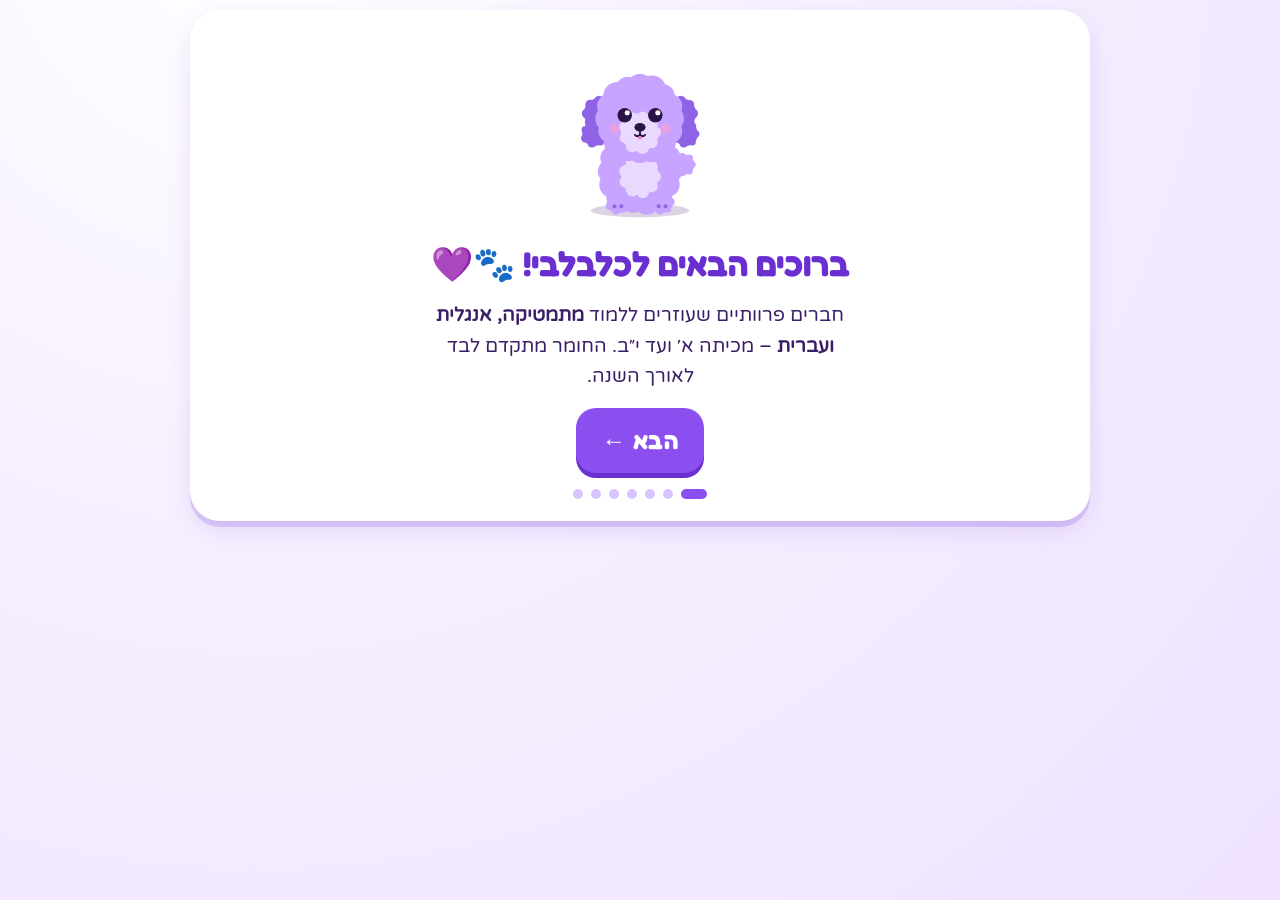
<file: index.html>
<!doctype html>
<html lang="he" dir="rtl">
<head>
  <meta charset="utf-8">
  <meta name="viewport" content="width=device-width, initial-scale=1, viewport-fit=cover">
  <title>כלבלבי</title>
  <meta name="robots" content="noindex, nofollow">
  <meta name="description" content="כלבלבי – לומדים חשבון, אנגלית ועברית עם גורים פרוותיים">
  <meta name="theme-color" content="#8b4ff0">
  <link rel="manifest" href="manifest.webmanifest">
  <link rel="icon" href="icons/icon.svg" type="image/svg+xml">
  <link rel="apple-touch-icon" href="icons/icon-192.png">
  <meta name="apple-mobile-web-app-capable" content="yes">
  <meta name="mobile-web-app-capable" content="yes">
  <meta name="apple-mobile-web-app-title" content="כלבלבי">
  <link rel="preconnect" href="https://fonts.googleapis.com">
  <link rel="preconnect" href="https://fonts.gstatic.com" crossorigin>
  <link rel="stylesheet" href="https://fonts.googleapis.com/css2?family=Fredoka:wght@600;700&family=Varela+Round&display=swap">
  <link rel="stylesheet" href="css/style.css">
</head>
<body>
  <main id="app" aria-live="polite"></main>
  <noscript>כדי להשתמש בכלבלבי צריך להפעיל JavaScript.</noscript>
  <script src="vendor/qrcode.js"></script>
  <script type="module" src="js/app.js"></script>
</body>
</html>
</file>
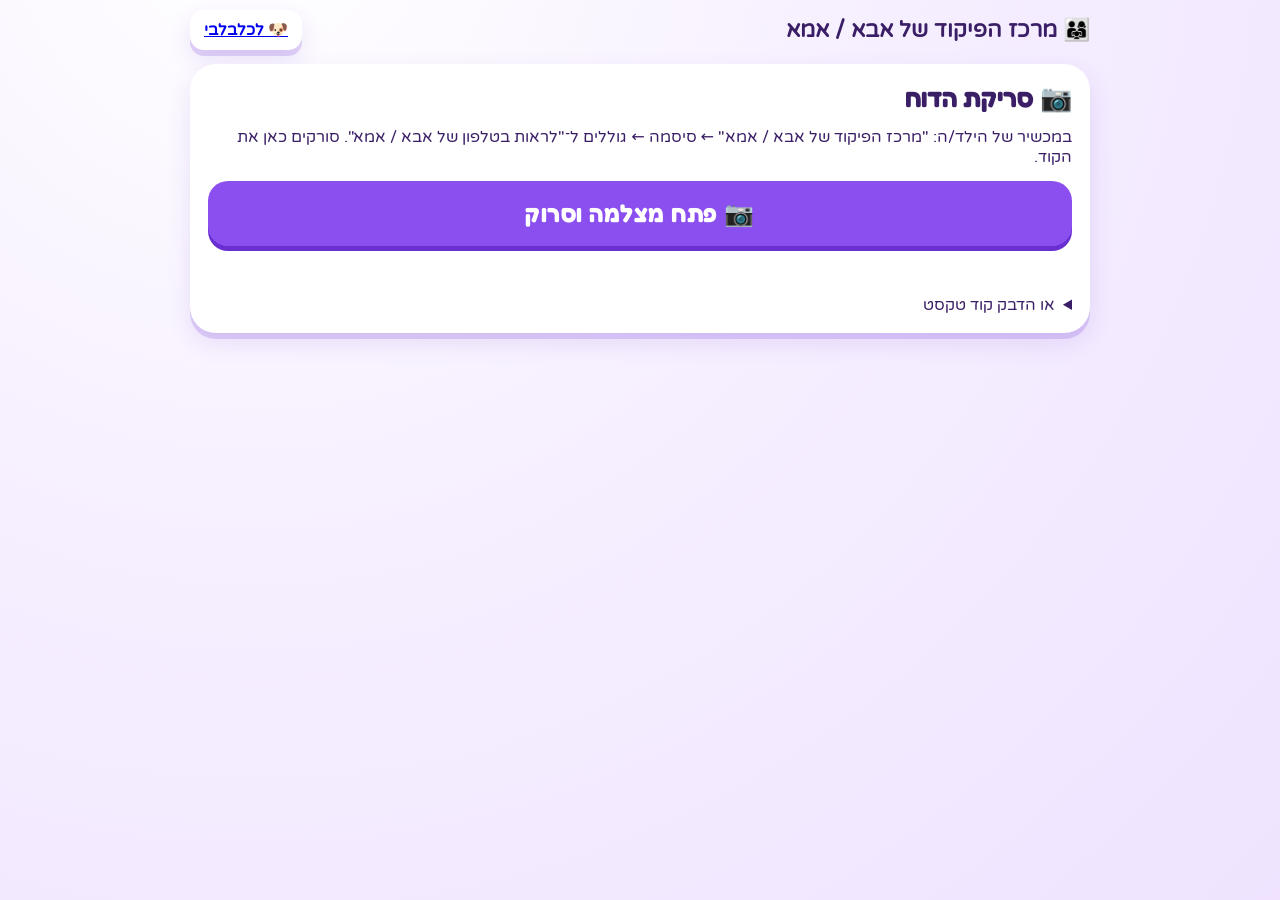
<file: dad.html>
<!doctype html>
<html lang="he" dir="rtl">
<head>
  <meta charset="utf-8">
  <meta name="viewport" content="width=device-width, initial-scale=1, viewport-fit=cover">
  <title>כלבלבי – פיקוד</title>
  <meta name="robots" content="noindex, nofollow">
  <meta name="theme-color" content="#8b4ff0">
  <link rel="icon" href="icons/icon.svg" type="image/svg+xml">
  <link rel="stylesheet" href="https://fonts.googleapis.com/css2?family=Fredoka:wght@600;700&family=Varela+Round&display=swap">
  <link rel="stylesheet" href="css/style.css">
  <style>video{width:100%;max-width:420px;border-radius:20px;background:#000;align-self:center}</style>
</head>
<body>
  <main class="wrap cc">
    <div class="bar"><b style="font-size:22px">👨‍👩‍👧 מרכז הפיקוד של אבא / אמא</b><span class="sp"></span><a class="back" href="./">🐶 לכלבלבי</a></div>
    <section class="panel" id="scan">
      <h2>📷 סריקת הדוח</h2>
      <p style="margin:0">במכשיר של הילד/ה: "מרכז הפיקוד של אבא / אמא" ← סיסמה ← גוללים ל־"לראות בטלפון של אבא / אמא". סורקים כאן את הקוד.</p>
      <button class="btn big" type="button" id="cam">📷 פתח מצלמה וסרוק</button>
      <video id="v" playsinline muted hidden></video>
      <p class="err" id="err"></p>
      <details><summary>או הדבק קוד טקסט</summary><textarea id="paste" style="width:100%;height:90px;direction:ltr"></textarea><button class="btn soft" type="button" id="load">הצג דוח</button></details>
    </section>
    <section class="panel" id="rep" hidden>
      <h2>📊 הדוח</h2><p style="margin:0" id="when"></p>
      <canvas class="chart" aria-label="גרף הצלחה לפי מקצוע"></canvas>
      <div class="legend"><span><i style="background:var(--he)"></i>עברית</span><span><i style="background:var(--math)"></i>מתמטיקה</span><span><i style="background:var(--en)"></i>אנגלית</span></div>
      <div class="subjs" style="display:flex;flex-direction:column;gap:10px"></div>
      <p style="margin:0" id="sum"></p>
      <p style="margin:0;color:var(--muted)">כדי להוריד כוכבים או לבחור משימה לשבוע – עושים את זה במכשיר של הילד/ה (שם נשמרים הנתונים).</p>
    </section>
  </main>
  <script type="module">
    import { importCode, report } from './js/store.js';
    import { drawChart } from './js/report.js';
    import { SUBJECTS } from './js/data.js';
    const $ = (s) => document.querySelector(s);
    try { const saved = localStorage.getItem('klv.dad'); if (saved) show(saved, true); } catch {}
    function show(code, quiet) {
      const st = importCode(code); if (!st) { if (!quiet) $('#err').textContent = 'הקוד לא תקין – נסה שוב.'; return; }
      try { localStorage.setItem('klv.dad', code); } catch {}
      $('#rep').hidden = false; const R = report(st);
      $('#when').textContent = (st.profile?.grade ? 'כיתה ' + ['א׳','ב׳','ג׳','ד׳','ה׳','ו׳','ז׳','ח׳','ט׳','י׳','י״א','י״ב'][st.profile.grade - 1] + ' · ' : '') + 'עודכן: ' + new Date(st.t).toLocaleString('he-IL', { dateStyle: 'short', timeStyle: 'short' });
      drawChart($('#rep canvas'), R);
      const box = $('#rep .subjs'); box.replaceChildren();
      for (const [k, s] of Object.entries(SUBJECTS)) { const r = R[k]; const d = document.createElement('div'); d.className = 'subj'; d.style.setProperty('--c', `var(--${k})`);
        d.innerHTML = `<b>${s.short}</b> · רמה ${r.lvl} · שלב ${r.stage}${r.acc != null ? ` · ${Math.round(r.acc * 100)}% הצלחה` : ''}<p>💪 הכי טובה ב: ${r.best.map((x) => x.name).join(', ') || '—'}</p><p>🎯 דרוש תרגול: ${r.need.map((x) => `${x.name} (${Math.round(x.a * 100)}%)`).join(', ') || (r.answered ? 'הכול נראה טוב! 👏' : '—')}</p>`; box.append(d); }
      $('#sum').innerHTML = `⭐ כוכבים עכשיו: <b>${st.stars}</b> · נאספו בסה״כ: <b>${st.starsEver}</b> · 🦴 ${st.bones} · ימי לימוד השבוע: <b>${st.week ?? '—'}</b>`;
      $('#rep').scrollIntoView({ behavior: 'smooth' });
    }
    $('#load').onclick = () => show($('#paste').value.trim());
    $('#cam').onclick = async () => {
      $('#err').textContent = '';
      if (!('BarcodeDetector' in window)) { $('#err').textContent = 'הדפדפן הזה לא יודע לסרוק. השתמש ב"הדבק קוד טקסט" (Chrome באנדרואיד יודע לסרוק).'; return; }
      let stream; try { stream = await navigator.mediaDevices.getUserMedia({ video: { facingMode: 'environment' } }); } catch { $('#err').textContent = 'אין גישה למצלמה – צריך לאשר בהגדרות הדפדפן.'; return; }
      const v = $('#v'); v.srcObject = stream; v.hidden = false; await v.play();
      const det = new BarcodeDetector({ formats: ['qr_code'] }), t0 = Date.now();
      const loop = async () => { try { const r = await det.detect(v); const c = r.find((x) => x.rawValue.startsWith('KLV1:')); if (c) { stream.getTracks().forEach((t) => t.stop()); v.hidden = true; show(c.rawValue); return; } } catch {}
        if (Date.now() - t0 > 60000) { stream.getTracks().forEach((t) => t.stop()); v.hidden = true; $('#err').textContent = 'לא מצאתי קוד. נסה שוב.'; return; } requestAnimationFrame(loop); };
      loop();
    };
  </script>
</body>
</html>
</file>
<file: css/style.css>
/* כלבלבי – soft purple, plush-toy look. Big touch targets for a 7-year-old. */
:root {
  --bg: #f6efff; --bg2: #efe3ff; --card: #ffffff; --ink: #3b1f66; --muted: #7d68a3;
  --purple: #8b4ff0; --purple-d: #6a2fd1; --lilac: #d9c2ff; --pink: #ff6fae; --gold: #ffc531; --ok: #2fbf71; --bad: #ff5a6e;
  --he: #2fbf71; --math: #3d8bff; --en: #9b5cff;
  --round: "Varela Round", "Rubik", "Heebo", system-ui, sans-serif; --title: "Fredoka", "Varela Round", "Rubik", sans-serif;
  --shadow: 0 6px 0 rgba(106,47,209,.18), 0 10px 24px rgba(106,47,209,.12);
  color-scheme: light;
}
* { box-sizing: border-box; -webkit-tap-highlight-color: transparent; }
html, body { margin: 0; min-height: 100%; background: radial-gradient(circle at 20% -10%, #fff 0, var(--bg) 45%, var(--bg2) 100%) fixed; color: var(--ink); font-family: var(--round); }
body { padding-left: max(14px, env(safe-area-inset-left)); padding-right: max(14px, env(safe-area-inset-right)); padding-block: max(10px, env(safe-area-inset-top)) max(16px, env(safe-area-inset-bottom)); }
[hidden] { display: none !important; }
button { font: inherit; color: inherit; cursor: pointer; }
:focus-visible { outline: 4px solid var(--gold); outline-offset: 3px; }
.wrap { max-width: 900px; margin: 0 auto; display: flex; flex-direction: column; gap: 14px; }

/* top bar */
.bar { display: flex; align-items: center; gap: 8px; flex-wrap: wrap; }
.chip { display: inline-flex; align-items: center; gap: 6px; background: var(--card); border-radius: 999px; padding: 8px 14px; font-weight: 800; font-size: 18px; box-shadow: var(--shadow); border: 0; }
.chip .n { font-variant-numeric: tabular-nums; min-width: 1.2em; text-align: center; }
.bar .sp { flex: 1; }
.iconbtn { width: 48px; height: 48px; border-radius: 50%; border: 0; background: var(--card); box-shadow: var(--shadow); font-size: 22px; display: grid; place-items: center; }

/* home */
h1.hello { margin: 4px 0 0; text-align: center; font: 800 clamp(26px, 6.5vw, 40px) var(--title); color: var(--purple-d); text-wrap: balance; }
.sub { text-align: center; color: var(--muted); margin: 0; font-size: 18px; }
.pups { display: grid; grid-template-columns: repeat(3, minmax(0, 1fr)); gap: 12px; }
.pup { background: var(--card); border: 0; border-radius: 28px; padding: 10px 8px 14px; box-shadow: var(--shadow); display: flex; flex-direction: column; align-items: center; gap: 4px; transition: transform .15s; }
.pup:active { transform: scale(.96); }
.pup svg { width: 100%; max-width: 190px; height: auto; }
.pup b { font-size: clamp(15px, 4vw, 21px); }
.pup small { color: var(--muted); font-size: 14px; }
.pup .t { display: flex; flex-direction: column; align-items: center; gap: 2px; }
.story-card { display: flex; align-items: center; gap: 12px; background: linear-gradient(135deg, #fff, #f3e9ff); border: 0; border-radius: 24px; padding: 14px 18px; box-shadow: var(--shadow); text-align: right; }
.story-card > span:first-child { font-size: 36px; } .story-card > span:last-child { font-size: 16px; } .story-card b { display: block; font-size: 20px; } .story-card small { color: var(--muted); font-size: 15px; }
@media (max-width: 560px) { .pups { grid-template-columns: 1fr; } .pup { flex-direction: row; justify-content: flex-start; gap: 12px; padding: 8px 16px; } .pup svg { width: 96px; } .pup .t { display: flex; flex-direction: column; text-align: right; } }

/* map of bones */
.maphead { display: flex; align-items: center; gap: 10px; }
.maphead h2 { margin: 0; font: 800 24px var(--title); flex: 1; }
.back { border: 0; background: var(--card); border-radius: 14px; padding: 10px 14px; box-shadow: var(--shadow); font-weight: 800; }
.map { position: relative; width: 100%; }
.map svg.path { position: absolute; inset: 0; width: 100%; height: 100%; }
.node { position: absolute; transform: translate(-50%, -50%); border: 0; background: none; padding: 0; width: 118px; height: 64px; }
.node svg { width: 100%; height: 100%; filter: drop-shadow(0 5px 0 rgba(106,47,209,.25)); }
.node span { position: absolute; inset: 0; display: grid; place-items: center; font: 800 22px var(--title); color: #fff; text-shadow: 0 2px 0 rgba(0,0,0,.25); }
.node.locked { opacity: .45; cursor: default; } .node.locked span { color: #fff; }
.node.cur { animation: bob 1.2s ease-in-out infinite; }
.node .pupmini { position: absolute; width: 64px; top: -58px; left: 50%; transform: translateX(-50%); pointer-events: none; }
@keyframes bob { 50% { transform: translate(-50%, -58%) scale(1.06); } }

/* task */
.task { background: var(--card); border-radius: 28px; padding: 18px; box-shadow: var(--shadow); display: flex; flex-direction: column; gap: 14px; min-height: 60vh; }
.prog { height: 14px; background: var(--bg2); border-radius: 999px; overflow: hidden; } .prog i { display: block; height: 100%; background: linear-gradient(90deg, var(--pink), var(--purple)); border-radius: 999px; transition: width .4s; }
.q.ltr { font-size: clamp(36px, 10vw, 54px); }
.q { font: 800 clamp(22px, 5.5vw, 32px) var(--title); text-align: center; text-wrap: balance; margin: 0; }
.big { font: 800 clamp(34px, 10vw, 58px) var(--title); text-align: center; color: var(--purple-d); margin: 0; letter-spacing: .02em; }
.emoji { font-size: clamp(64px, 18vw, 110px); text-align: center; line-height: 1.1; margin: 0; }
.ltr { direction: ltr; unicode-bidi: isolate; }
.opts { display: grid; grid-template-columns: repeat(2, minmax(0, 1fr)); gap: 12px; }
.opt { border: 3px solid var(--lilac); background: #fbf8ff; border-radius: 22px; min-height: 76px; padding: 10px; font: 800 clamp(22px, 6vw, 32px) var(--title); box-shadow: 0 5px 0 var(--lilac); transition: transform .1s; }
.opt:active { transform: translateY(3px); box-shadow: 0 2px 0 var(--lilac); }
.opt.ok { background: #e6fbef; border-color: var(--ok); box-shadow: 0 5px 0 var(--ok); }
.opt.bad { background: #ffecef; border-color: var(--bad); box-shadow: 0 5px 0 var(--bad); animation: shake .35s; }
.opt.emo { font-size: clamp(40px, 12vw, 60px); }
@keyframes shake { 25% { transform: translateX(-6px); } 75% { transform: translateX(6px); } }
.write { display: flex; gap: 10px; } .write input { flex: 1; min-width: 0; height: 64px; border-radius: 20px; border: 3px solid var(--lilac); font: 800 28px var(--title); text-align: center; color: var(--ink); background: #fbf8ff; }
.write input:focus { outline: none; border-color: var(--purple); }
.btn { border: 0; border-radius: 20px; background: var(--purple); color: #fff; font: 800 20px var(--title); padding: 14px 22px; box-shadow: 0 5px 0 var(--purple-d); }
.btn:active { transform: translateY(3px); box-shadow: 0 2px 0 var(--purple-d); }
.btn.soft { background: #fff; color: var(--purple-d); box-shadow: 0 5px 0 var(--lilac); border: 3px solid var(--lilac); }
.btn.pink { background: var(--pink); box-shadow: 0 5px 0 #d2457f; }
.btn.big { font-size: 24px; padding: 18px 26px; }
.row { display: flex; gap: 10px; flex-wrap: wrap; justify-content: center; }
.match { display: grid; grid-template-columns: 1fr 1fr; gap: 12px; } .match .col { display: flex; flex-direction: column; gap: 10px; }
.tile { border: 3px solid var(--lilac); background: #fbf8ff; border-radius: 18px; min-height: 64px; font: 800 24px var(--title); }
.tile.sel { border-color: var(--purple); background: #efe3ff; } .tile.done { border-color: var(--ok); background: #e6fbef; opacity: .7; }
.tile.e { font-size: 38px; }
.slots { display: flex; gap: 8px; justify-content: center; direction: ltr; } .slots span { width: 54px; height: 62px; border-bottom: 4px solid var(--lilac); font: 800 34px var(--title); display: grid; place-items: center; }
.letters { display: flex; gap: 10px; justify-content: center; flex-wrap: wrap; direction: ltr; } .letters button { width: 62px; height: 62px; border-radius: 16px; border: 3px solid var(--lilac); background: #fbf8ff; font: 800 30px var(--title); } .letters button:disabled { opacity: .25; }

/* כלבלבי helper */
.helper { display: flex; gap: 12px; align-items: flex-end; }
.helper .pupmini { width: 92px; flex: none; }
.bubble { position: relative; background: #f3e9ff; border-radius: 22px; padding: 12px 16px; font-size: 19px; line-height: 1.55; flex: 1; }
.bubble ol { margin: 0; padding-inline-start: 20px; } .bubble ol li { margin: 4px 0; }
.helpbtn { align-self: center; border: 0; border-radius: 999px; background: var(--gold); color: #4a2c00; font: 800 22px var(--title); padding: 12px 24px; box-shadow: 0 5px 0 #c98a00; animation: wiggle 1.6s ease-in-out infinite; }
@keyframes wiggle { 0%, 100% { transform: rotate(0); } 10% { transform: rotate(-4deg); } 20% { transform: rotate(4deg); } 30% { transform: rotate(0); } }
.feedback { text-align: center; font: 800 24px var(--title); min-height: 1.4em; margin: 0; }
.feedback.ok { color: var(--ok); } .feedback.bad { color: var(--bad); }

/* shop */
.tabs { display: flex; gap: 8px; } .tabs button { flex: 1; border: 0; border-radius: 18px; padding: 12px; font: 800 18px var(--title); background: #fff; box-shadow: var(--shadow); }
.tabs button[aria-selected=true] { background: var(--purple); color: #fff; }
.panel { background: var(--card); border-radius: 26px; padding: 18px; box-shadow: var(--shadow); display: flex; flex-direction: column; gap: 14px; }
.stars-big { text-align: center; font: 800 64px var(--title); color: #e0a500; margin: 0; } .stars-big small { display: block; font-size: 18px; color: var(--muted); }
.items { display: grid; grid-template-columns: repeat(auto-fill, minmax(118px, 1fr)); gap: 10px; }
.item { border: 3px solid var(--lilac); border-radius: 20px; background: #fbf8ff; padding: 10px; display: flex; flex-direction: column; align-items: center; gap: 4px; font-weight: 800; }
.item .i { font-size: 38px; } .item.own { border-color: var(--ok); } .item.on { background: #e6fbef; } .item small { color: var(--muted); font-weight: 600; }
.pick-pup { display: flex; gap: 8px; justify-content: center; } .pick-pup button { width: 90px; border: 3px solid transparent; border-radius: 20px; background: #fbf8ff; padding: 4px; } .pick-pup button[aria-pressed=true] { border-color: var(--purple); }
.dress { display: flex; justify-content: center; } .dress svg { width: 200px; max-width: 70%; }

/* modal / pin */
.modal { position: fixed; inset: 0; background: rgba(40,15,80,.45); display: grid; place-items: center; z-index: 20; padding: 16px; }
.modal .box { background: #fff; border-radius: 28px; padding: 22px; width: min(420px, 100%); display: flex; flex-direction: column; gap: 14px; box-shadow: 0 20px 60px rgba(40,15,80,.35); }
.modal h3 { margin: 0; font: 800 24px var(--title); text-align: center; }
.dots { display: flex; gap: 14px; justify-content: center; } .dots i { width: 20px; height: 20px; border-radius: 50%; border: 3px solid var(--purple); } .dots i.f { background: var(--purple); }
.keys { display: grid; grid-template-columns: repeat(3, 1fr); gap: 10px; direction: ltr; } .keys button { height: 64px; border-radius: 18px; border: 0; background: #f3e9ff; font: 800 26px var(--title); }
.err { color: var(--bad); text-align: center; margin: 0; min-height: 1.3em; font-weight: 700; }

/* onboarding */
.onb { background: #fff; border-radius: 30px; padding: 22px; box-shadow: var(--shadow); display: flex; flex-direction: column; gap: 16px; align-items: center; text-align: center; }
.onb h2 { margin: 0; font: 800 clamp(24px, 6vw, 34px) var(--title); color: var(--purple-d); text-wrap: balance; } .onb p { margin: 0; font-size: 19px; line-height: 1.6; max-width: 34ch; }
.onb .art svg { width: 170px; } .onb input[type=text] { width: 100%; max-width: 320px; height: 60px; border-radius: 18px; border: 3px solid var(--lilac); font: 800 26px var(--title); text-align: center; }
.stepdots { display: flex; gap: 8px; } .stepdots i { width: 10px; height: 10px; border-radius: 50%; background: var(--lilac); } .stepdots i.on { background: var(--purple); width: 26px; border-radius: 6px; }
.voices { display: flex; flex-direction: column; gap: 10px; width: 100%; max-width: 360px; } .voices button { border: 3px solid var(--lilac); border-radius: 18px; background: #fbf8ff; padding: 12px; font: 800 20px var(--title); }
.voices button[aria-pressed=true] { border-color: var(--purple); background: #efe3ff; }
.how { text-align: right; background: #f7f1ff; border-radius: 18px; padding: 12px 16px; font-size: 16px; width: 100%; max-width: 420px; } .how ol { margin: 6px 0 0; padding-inline-start: 20px; }

/* dad command center */
.cc h2 { margin: 0; font: 800 26px var(--title); } .cc h3 { margin: 6px 0 0; font-size: 19px; }
.chart { width: 100%; height: 220px; } .legend { display: flex; gap: 14px; justify-content: center; flex-wrap: wrap; font-weight: 700; } .legend i { display: inline-block; width: 14px; height: 14px; border-radius: 4px; margin-inline-end: 6px; vertical-align: -2px; }
.subj { border-inline-start: 6px solid var(--c); background: #fbf8ff; border-radius: 16px; padding: 10px 14px; } .subj b { color: var(--c); font-size: 19px; } .subj p { margin: 4px 0 0; }
.starrow { display: flex; align-items: center; justify-content: center; gap: 12px; } .starrow button { width: 56px; height: 56px; border-radius: 50%; border: 0; background: #f3e9ff; font: 800 28px var(--title); }
select { height: 48px; border-radius: 14px; border: 3px solid var(--lilac); font: 700 17px var(--round); padding: 0 10px; background: #fff; color: var(--ink); max-width: 100%; }
#qr canvas, #qr img { width: min(280px, 80vw); height: auto; image-rendering: pixelated; }

/* celebration */
#confetti { position: fixed; inset: 0; pointer-events: none; z-index: 30; width: 100%; height: 100%; }
.hop { animation: hop .6s ease-in-out 3; } @keyframes hop { 50% { transform: translateY(-18px) rotate(-4deg); } }
.toast { position: fixed; top: max(16px, env(safe-area-inset-top)); left: 50%; transform: translateX(-50%); background: #fff; border-radius: 22px; padding: 14px 22px; font: 800 22px var(--title); box-shadow: 0 14px 40px rgba(40,15,80,.25); z-index: 31; text-align: center; animation: drop .4s ease-out; max-width: 92vw; }
@keyframes drop { from { transform: translate(-50%, -30px); opacity: 0; } }
@media (prefers-reduced-motion: reduce) { *, *::before { animation: none !important; transition: none !important; } }
.swatches { display: flex; gap: 10px; flex-wrap: wrap; justify-content: center; } .swatches button { width: 44px; height: 44px; border-radius: 50%; border: 4px solid #fff; box-shadow: 0 0 0 2px var(--lilac); }
.swatches button[aria-pressed=true] { box-shadow: 0 0 0 4px var(--ink); }
.animals { display: grid; grid-template-columns: repeat(4, minmax(0, 1fr)); gap: 8px; width: 100%; max-width: 440px; } .animals button { border: 3px solid var(--lilac); border-radius: 18px; background: #fbf8ff; padding: 4px; font: 800 15px var(--title); }
.animals button[aria-pressed=true] { border-color: var(--purple); background: #efe3ff; } .animals .art svg { width: 100%; height: auto; display: block; }
.onb label { display: flex; gap: 10px; align-items: center; }
.story-card.shabbat { background: linear-gradient(135deg, #fff8e1, #ffe9b0); }
</file>
